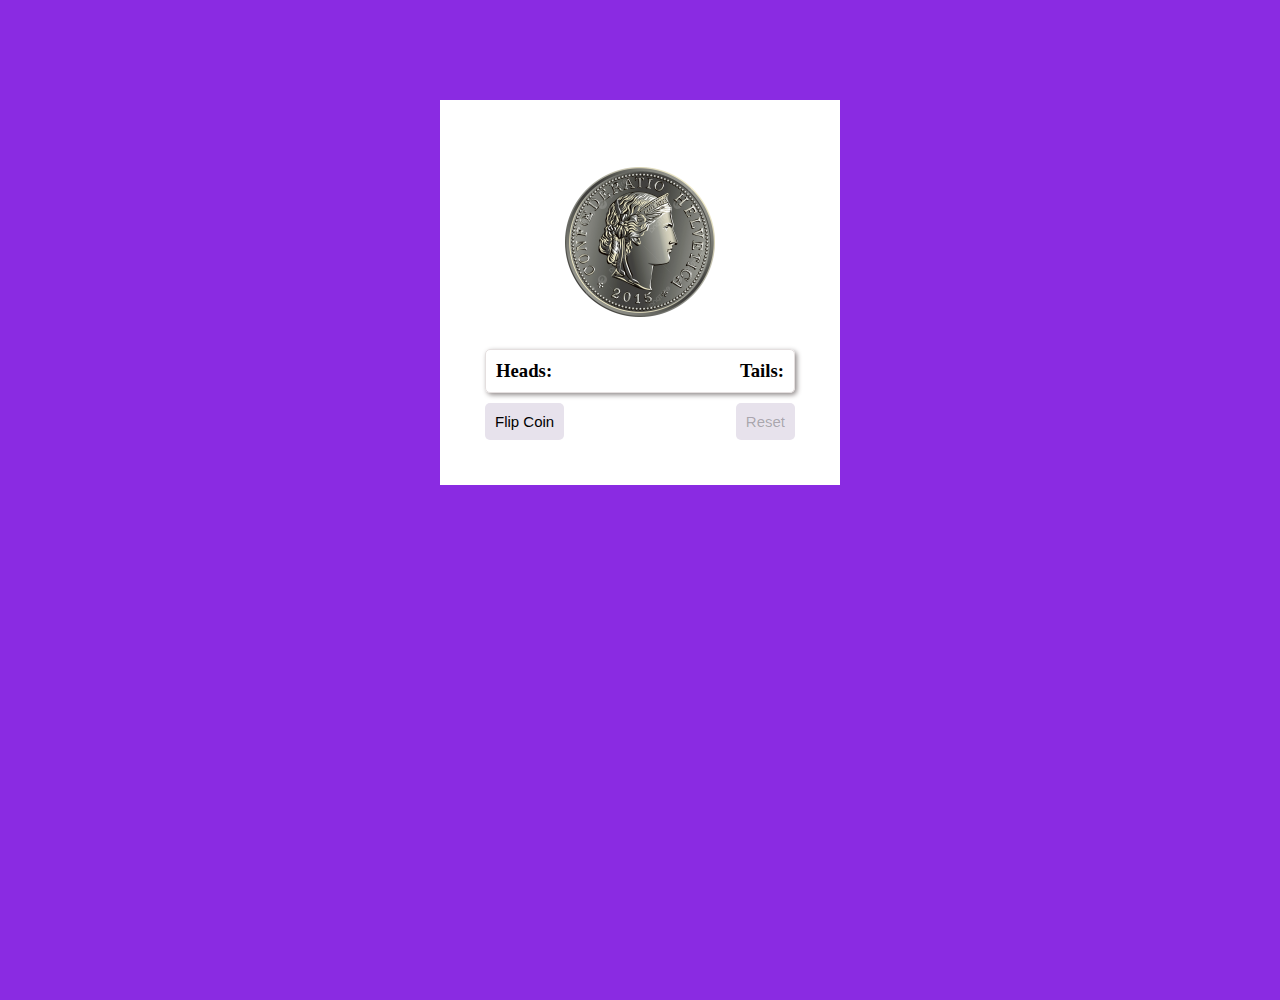
<file: beginner/coin toss/index.html>
<!DOCTYPE html>
<html lang="en">
<head>
    <meta charset="UTF-8">
    <meta name="viewport" content="width=device-width, initial-scale=1.0">
    <link rel="stylesheet" href="./style.css">
    <title>Coin Toss Game</title>
</head>
<body>
    <div class="container">
        <div class="Coin">
            <div class="head-coin">
                <img src="./pic/head.png" alt="" height="120px" width="120px">
            </div>
             <div class="tail-coin">
                <img src="./pic/tails.png" alt="" height="120px" width="120px">
            </div>
        </div>
        <div class="display">
            <div class="details">
                <h3 id="heads-count">Heads:</h3>
                <h3 id="tails-count">Tails:</h3>
            </div>
            <div class="btn">
                <button class="btn-1 btn-style">Flip Coin</button>
                <button class="btn-2 btn-style">Reset</button>
            </div>
        </div>
    </div>
    <script src="./script.js"></script>
</body>
</html>
</file>
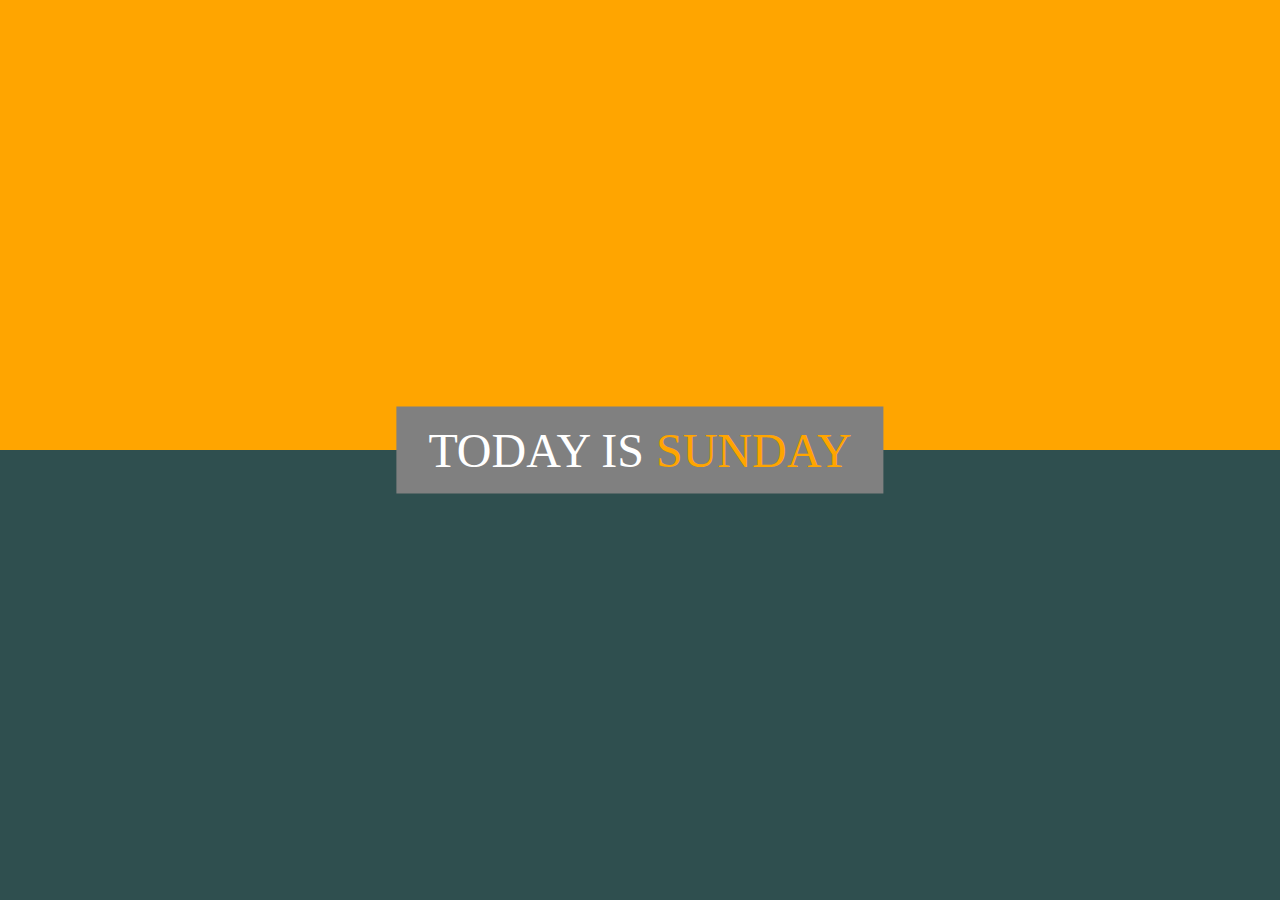
<file: beginner/day-of-week/index.html>
<!DOCTYPE html>
<html lang="en">
<head>
    <meta charset="UTF-8">
    <meta name="viewport" content="width=device-width, initial-scale=1.0">
    <link rel="stylesheet" href="./style.css">
    <title>day of week</title>
</head>
<body>
    <div class="container">
        <div class="showDay"></div>
        <div class="Upcontainer"></div>
        <div class="downContainer"></div>
    </div>
    <script src="./index.js"></script>
</body>
</html>
</file>
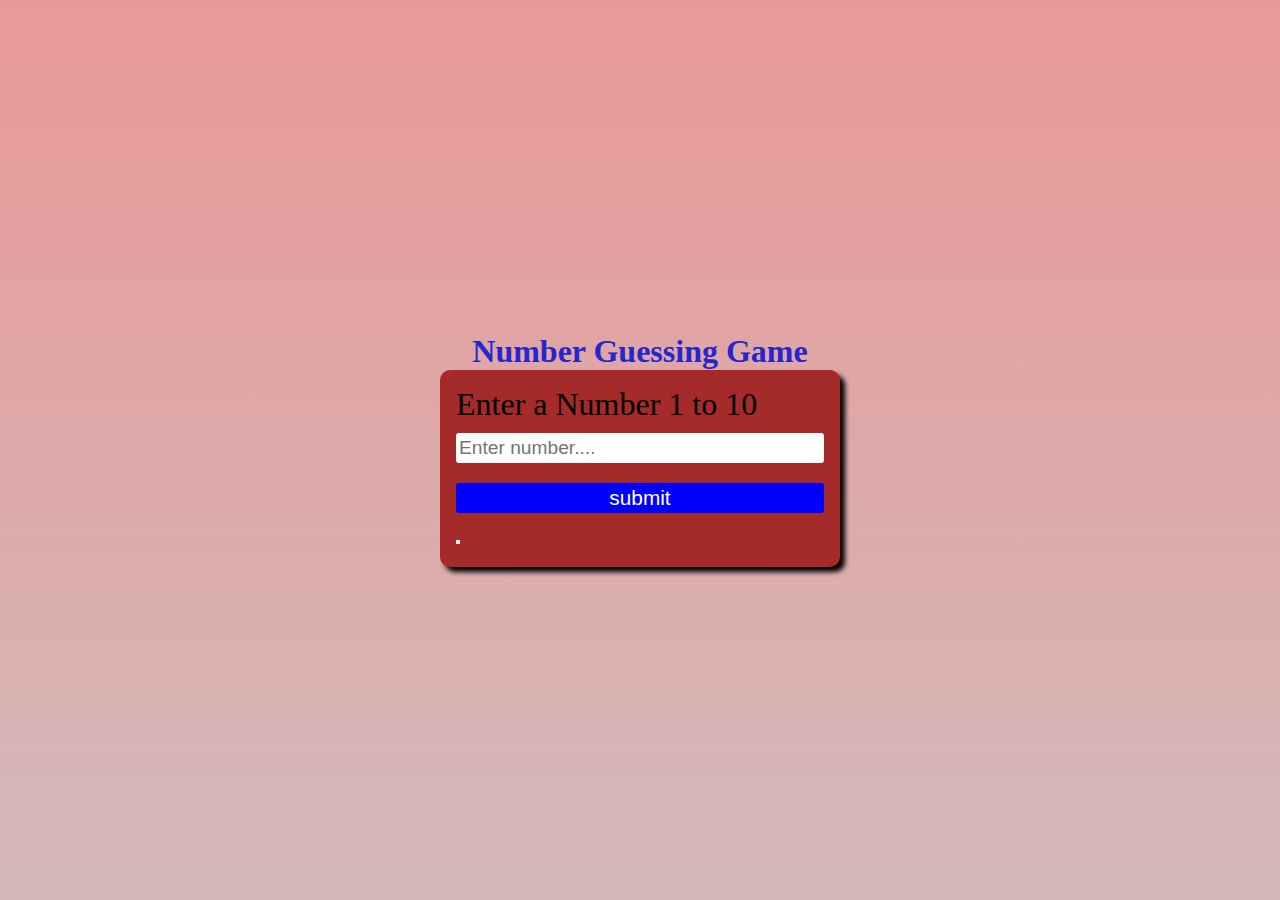
<file: beginner/number-guessing/index.html>
<!DOCTYPE html>
<html lang="en">
<head>
    <meta charset="UTF-8">
    <meta name="viewport" content="width=device-width, initial-scale=1.0">
    <link rel="stylesheet" href="./style.css">
    <title>Number guessing game</title>
</head>
<body>
    <div class="container">
        <h1>Number Guessing Game</h1>
        <div class="form">
            <form action="">
                <label for="number"> Enter a Number 1 to 10 </label>
                <input type="number" name="number" id="number" placeholder="Enter number...." required="true">
                <button type="submit" class="btn">submit</button>
            </form>
            <h2 class="win"></h2>
            <button class="btn-2"></button>
            <h3 class="choice"></h3>
            <h3 class="number"></h3>
        </div>
    </div>
    <script src="./script.js"></script>
</body>
</html>
</file>
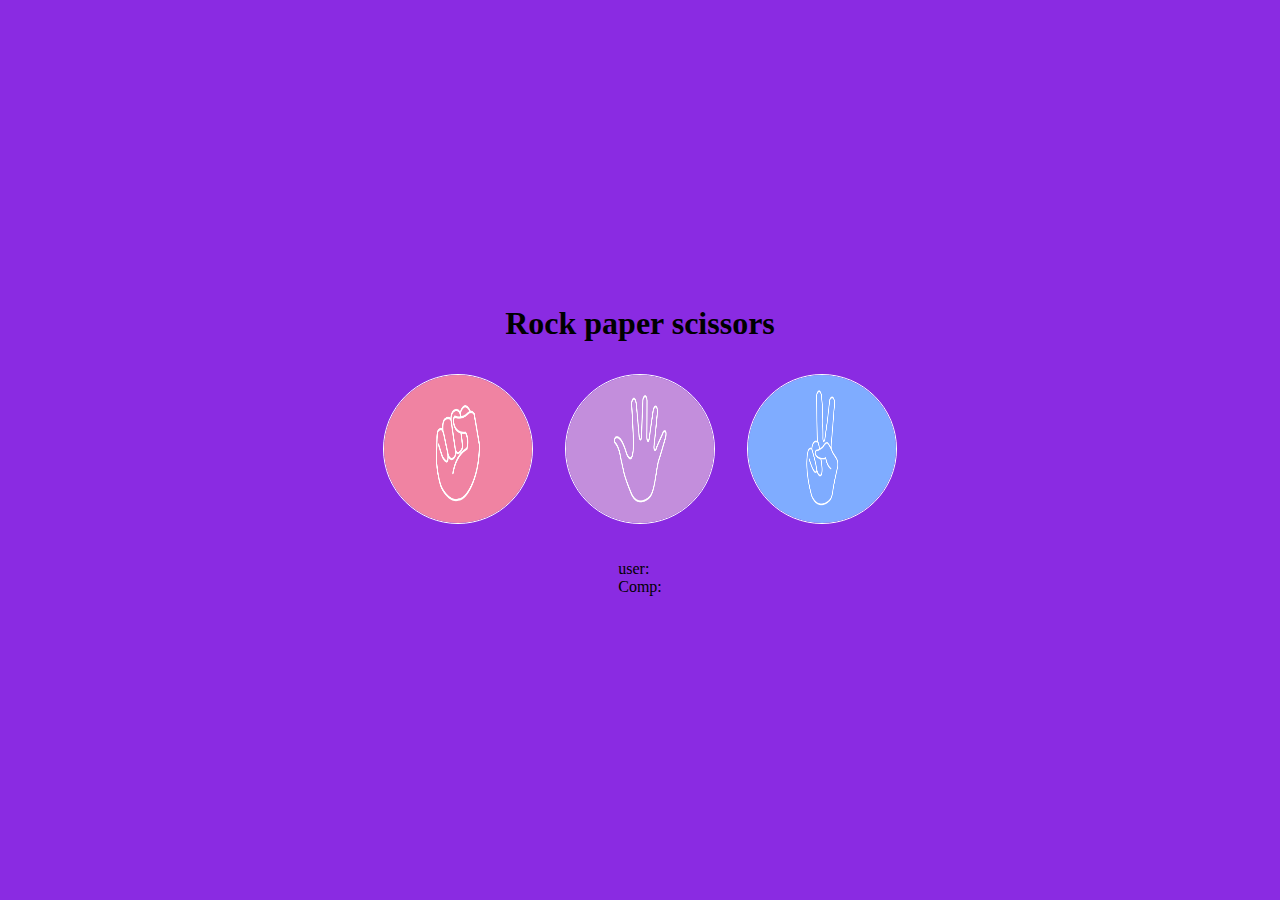
<file: beginner/rock,paper,sissor/index.html>
<!DOCTYPE html>
<html lang="en">
<head>
    <meta charset="UTF-8">
    <meta name="viewport" content="width=device-width, initial-scale=1.0">
    <link rel="stylesheet" href="./style.css">
    <title>Rock paper scissors game</title>
</head>
<body>
    <div class="container">
        <h1>Rock paper scissors</h1>
        <div class="choices">
            <div class="choice" id="rock">
                <img src="./pic/rock.png" alt="">
            </div>
            <div class="choice" id="paper">
                <img src="./pic/paper.png" alt="">
            </div>
            <div class="choice" id="scissors">
                <img src="./pic/scissors.png" alt="">
            </div>
        </div>
        <div class="show-result">
            <p class="user">user:</p>
            <p class="Comp">Comp:</p>
            <h3 class="drow"></h3>
        </div>
    </div>
    <script src="./script.js"></script>
</body>
</html>
</file>
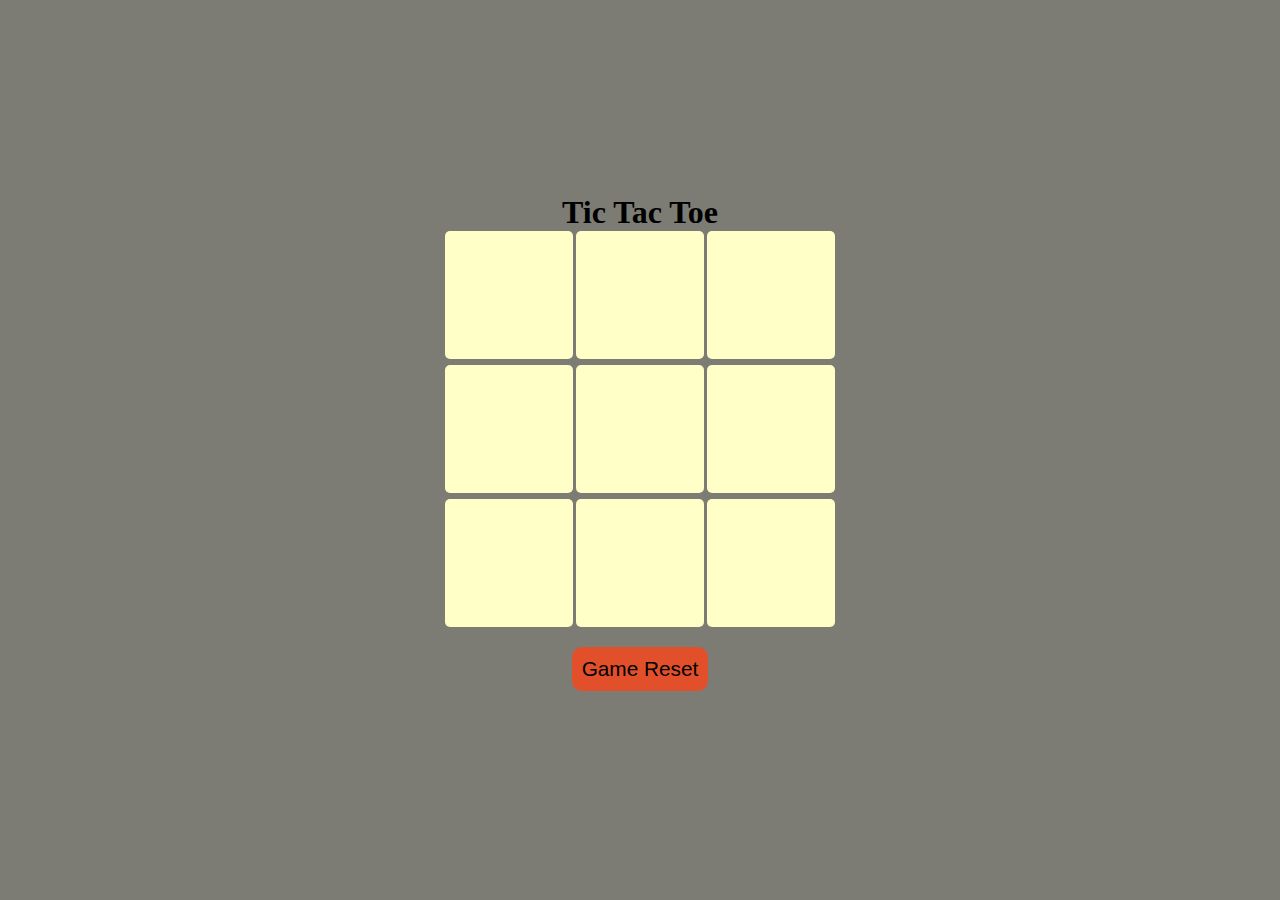
<file: beginner/tic tac toe/index.html>
<!DOCTYPE html>
<html lang="en">
<head>
    <meta charset="UTF-8">
    <meta name="viewport" content="width=device-width, initial-scale=1.0">
    <title>Tic Tac Toe</title>
    <link rel="stylesheet" href="style.css">
</head>
<body>
    <h1>Tic Tac Toe</h1>
    <div class="winDiv hide">
        <h2 class="msg"></h2>
        <button class="reset-btn NewGame">New Game</button>
    </div>
    <div class="container">
        <button class="box"></button>
        <button class="box"></button>
        <button class="box"></button>
        <button class="box"></button>
        <button class="box"></button>
        <button class="box"></button>
        <button class="box"></button>
        <button class="box"></button>
        <button class="box"></button>
    </div>
    <button class="reset-btn">Game Reset</button>
    <script src="script.js"></script>
</body>
</html>
</file>
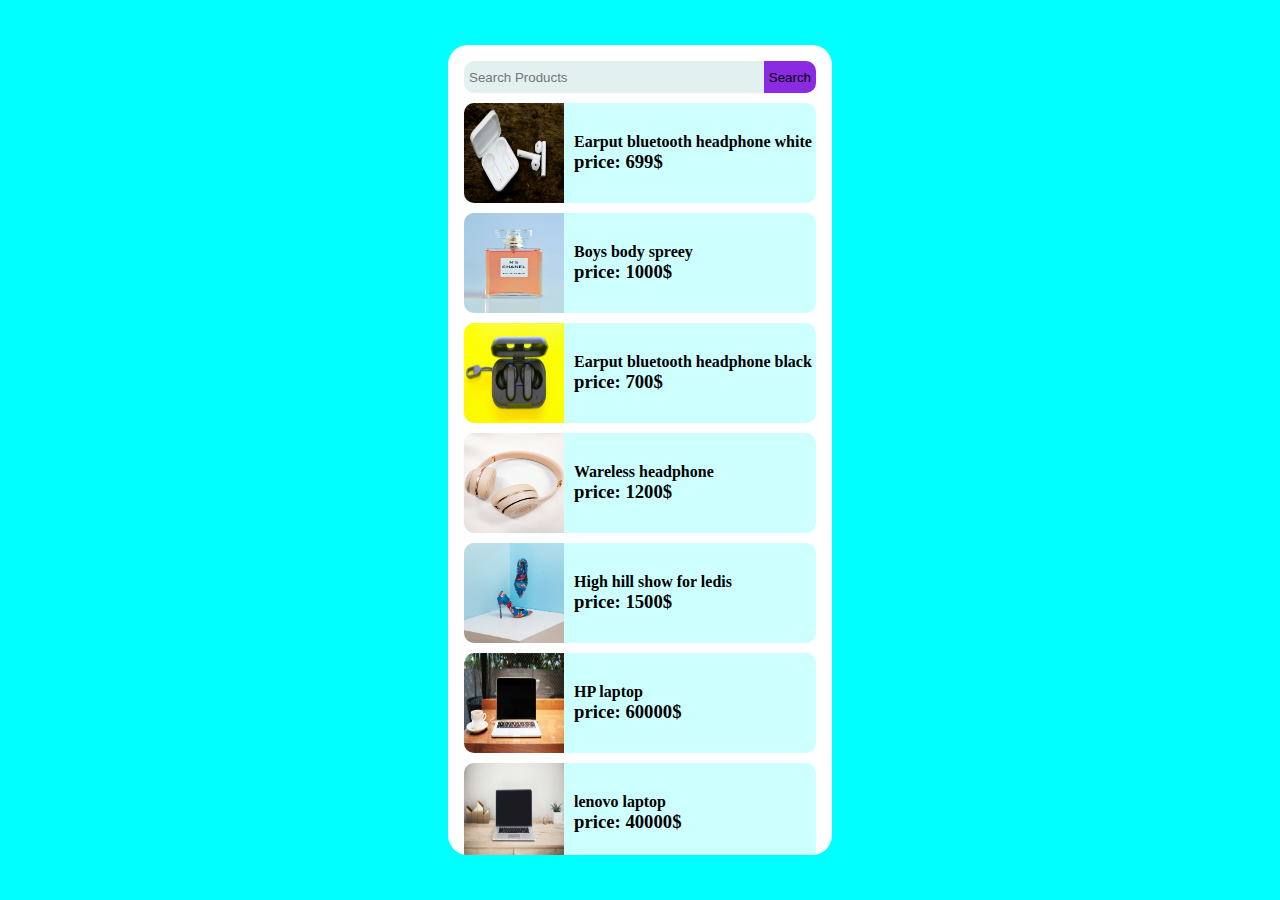
<file: intermidiate/product filter/index.html>
<!DOCTYPE html>
<html lang="en">
  <head>
    <meta charset="UTF-8" />
    <meta name="viewport" content="width=device-width, initial-scale=1.0" />
    <link rel="stylesheet" href="./style.css" />
    <title>product filter</title>
  </head>
  <body>
    <div class="container">
      <div class="input-section">
        <div>
          <input
            type="text"
            name="input-product"
            id="input-product"
            placeholder="Search Products"
            onkeyup="search()"
          />
          <button class="btn">Search</button>
        </div>
      </div>
      <div class="Products"></div>
    </div>
    <script src="./script.js"></script>
  </body>
</html>
</file>
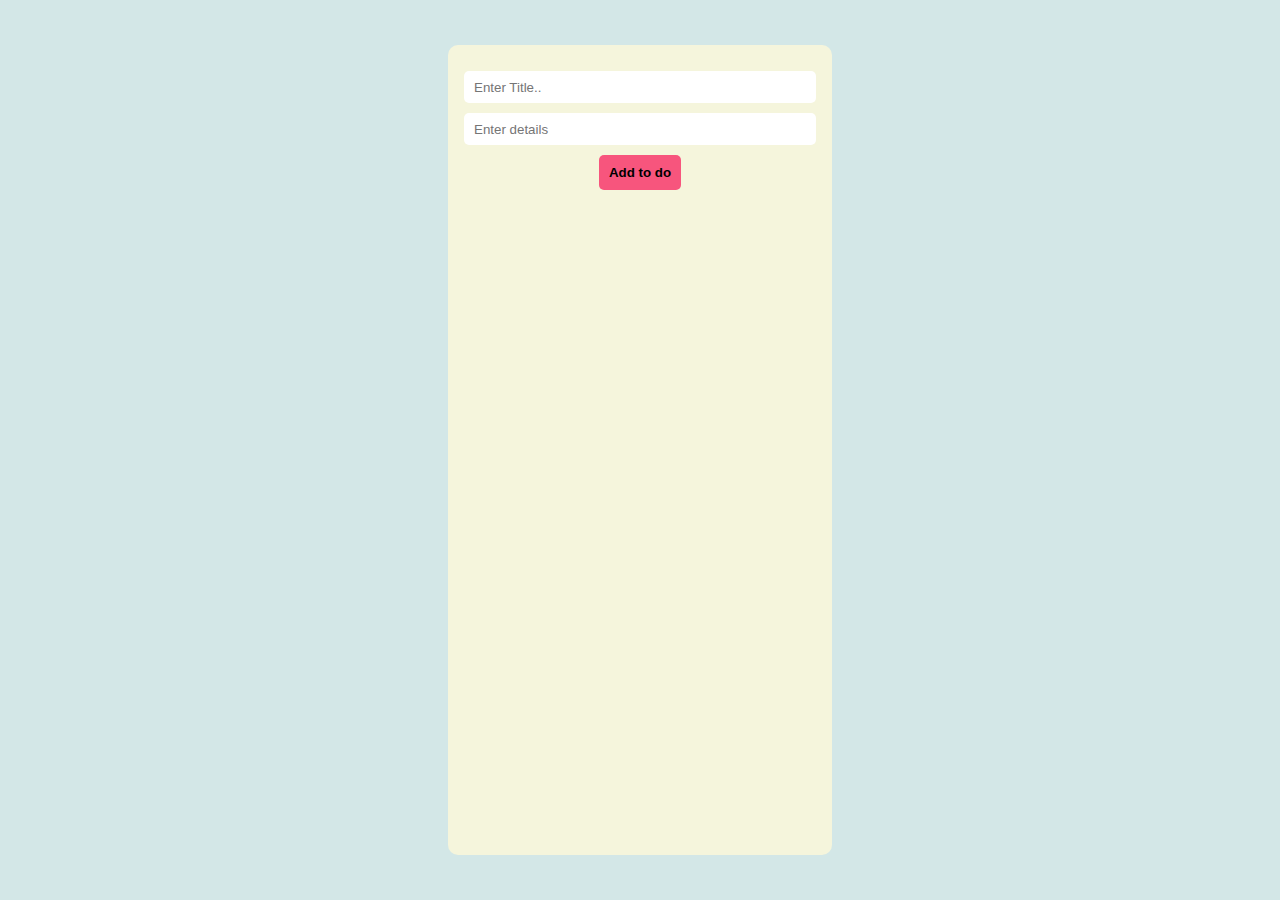
<file: intermidiate/to do list/index.html>
<!DOCTYPE html>
<html lang="en">
  <head>
    <meta charset="UTF-8" />
    <meta name="viewport" content="width=device-width, initial-scale=1.0" />
    <link rel="stylesheet" href="./style.css" />
    <title>To do List</title>
  </head>
  <body>
    <div class="container">
      <form id="todoForm">
        <div>
          <input
            type="text"
            name="title"
            id="title"
            placeholder="Enter Title.."
            required
          />
        </div>

        <div>
          <input
            type="text"
            name="details"
            id="details"
            placeholder="Enter details"
            required
          />
        </div>
        <div>
          <button type="submit" class="btn" id="btn">Add to do</button>
        </div>
      </form>
      <div class="AllList"></div>
    </div>
    <script src="./app.js"></script>
  </body>
</html>
</file>
<file: beginner/coin toss/style.css>
*{
    margin: 0;
    padding: 0;
    box-sizing: border-box;
}
body{
   height: 100vh;
   background-color: blueviolet;
}
.container{
    background: #ffff;
    margin: 100px auto;
    width: 400px;
    padding: 35px;
}
.Coin{
    height: 150px;
    width: 150px;
    position: relative;
    margin: 32px auto;
    transform-style: preserve-3d;
}
.Coin img{
    width: 100%;
    height: 100%;
}
.tail-coin,.head-coin{
    position: absolute;
    width: 100%;
    height: 100%;
    backface-visibility: hidden;
}

 .tail-coin{
    transform: rotateX(180deg);
}
 @keyframes head-anim {
    0%{
        transform: rotateX(0);
    }
    100%{
        transform: rotateX(2160deg);
    }
    
}
@keyframes tail-anim {
    0%{
        transform: rotateX(0);
    }
    100%{
        transform: rotateX(1980deg);
    }  
} 

.details{
    margin: 10px;
    padding: 10px;
    border: 1px solid rgb(228, 223, 223);
    border-radius: 5px;
    box-shadow: 2px 2px 5px rgb(145, 139, 139);
    display: flex;
    justify-content: space-between;
}
.btn{
    margin: 10px;
    display: flex;
    justify-content: space-between;
}

.btn-style{
    padding: 10px;
    font-size: 15px;
    border: none;
    outline: none;
    background-color: rgb(231, 226, 236);
    border-radius: 5px;
    cursor: pointer;
}
.btn-style:hover{
    background-color: rgb(176, 187, 196);
}
</file>
<file: beginner/day-of-week/style.css>
*{
    margin: 0;
    padding: 0;
    box-sizing: border-box;
}
.container{
    position: relative;
    height: 100vh;
    width: 100%;
}
.Upcontainer{
    width: 100%;
    height: 50vh;
    background-color: orange;
}
.showDay{
    position: absolute;
    width: auto;
    top: 50%;
    left: 50%;
    transform: translate(-50%,-50%);
    background-color: gray;
    padding: 1rem 2rem;
    font-size: 3rem;
    color: white;
    text-transform: uppercase;
}
.showDay span{
    color: orange;
}
.downContainer{
    width: 100%;
    height: 50vh;
    background-color: darkslategray;
}
</file>
<file: beginner/number-guessing/style.css>
*{
    margin: 0;
    padding: 0;
    box-sizing: border-box;
}
.container{
    display: flex;
    flex-direction: column;
    height: 100vh;
    justify-content: center;
    align-items: center;
    background:linear-gradient(rgb(233, 152, 152),rgb(212, 185, 185));
}
.container h1{
    color: rgb(36, 39, 207);
}
.form{
    height: auto;
    padding: 1rem;
    width: 400px;
    background-color: brown;
    border-radius: 10px;
    box-shadow: 5px 5px 5px;
}
form{
    display: flex;
    flex-direction: column;
}
form label{
    font-size: 2rem;
}
form input{
    height: 30px;
    margin: 10px 0;
    border: none;
    outline: none;
    font-size: 1.2rem;
    padding: 3px;
    border-radius: 3px;
}
form button{
    height: 30px;
    margin: 10px 0;
    font-size: 1.3rem;
    border: none;
    outline: none;
    background-color: blue;
    color: white;
    cursor: pointer;
    border-radius: 3px;
}
h2{
    margin: 5px 0;
    color: rgb(110, 248, 31);
    text-align: center;
}
h3{
    margin: 5px 0;
}
</file>
<file: beginner/rock,paper,sissor/style.css>
*{
    margin: 0;
    padding: 0;
    box-sizing: border-box;
}
.container{
    display: flex;
    flex-direction: column;
    justify-content: center;
    align-items: center;
    background-color: blueviolet;
    height: 100vh;
}

.choices{
    display: flex;
    margin: 1rem;
}

.choices img{
    height: 150px;
    width: 150px;
    margin: 1rem;
    border-radius: 50%;
    border: 1px solid rgb(255, 255, 255);
    opacity: 2;
    cursor: pointer;
}
.choices img:hover{
    opacity: 0.5;
}
</file>
<file: beginner/tic tac toe/style.css>
*{
    margin: 0;
    padding: 0;
    box-sizing: border-box;
}
body{
    height: 100vh;
    background-color: rgb(124, 124, 116);
    display: flex;
    flex-direction: column;
    justify-content: center;
    align-items: center;
}
.container{
    height: 25rem;
    width: 25rem;
    display: flex;
    justify-content: center;
    flex-wrap: wrap;
    gap: 3px;
}
.container .box{
    height: 8rem;
    width: 8rem;
    font-size: 3rem;
    border: none;
    outline: none;
    border-radius: 5px;
    background-color: #ffffc7;
    color: black;
}
.reset-btn{
    border: none;
    outline: none;
    font-size: 1.3rem;
    margin: 1rem;
    padding: 10px;
    border-radius: 10px;
    background-color: rgb(226, 80, 43);
}
.msg{
    font-size: 2rem;
    color: #ffffc7;
}
.winDiv{
    display: flex;
    flex-direction: column;
    justify-content: center;
}
.hide{
    display: none;
}
</file>
<file: intermidiate/product filter/style.css>
* {
  margin: 0;
  padding: 0;
  box-sizing: border-box;
}
body {
  background-color: aqua;
  height: 100vh;
  width: 100%;
  display: flex;
  justify-content: center;
  align-items: center;
}
.container {
  height: 90vh;
  width: 30%;
  background-color: white;
  padding: 1rem;
  border-radius: 20px;
  overflow-y: scroll;
  position: relative;
}
.container::-webkit-scrollbar {
  display: none;
  scroll-behavior: smooth;
}
.input-section {
  top: 0;
  position: sticky;
}
.input-section div {
  width: 100%;
  height: 2rem;
  position: relative;
}

#input-product {
  width: 100%;
  height: 100%;
  padding: 5px;
  border-radius: 10px;
  border: none;
  outline: none;
  background-color: rgb(227, 240, 240);
}
.btn {
  position: absolute;
  right: 0;
  top: 0;
  height: 100%;
  padding: 5px;
  border-radius: 0px 10px 10px 0px;
  background-color: blueviolet;
  cursor: pointer;
  border: none;
  outline: none;
}
.btn:hover {
  background-color: rgb(181, 127, 231);
}
.product {
  margin: 10px 0;
  display: flex;
  background-color: rgb(206, 255, 255);
  border-radius: 10px;
  overflow: hidden;
}
.product-image img:hover {
  transform: scale(1.1);
}
.product-image {
  display: flex;
  justify-content: center;
  align-items: center;
  border-radius: 5px 0 0 5px;
  overflow: hidden;
}
.product-image img {
  height: 100px;
  width: 100px;
  transition: all 0.3s;
}
.product-details {
  margin-left: 10px;
  display: flex;
  flex-direction: column;
  flex-wrap: wrap;
  justify-content: center;
}
</file>
<file: intermidiate/to do list/style.css>
* {
  margin: 0;
  padding: 0;
  box-sizing: border-box;
}
body {
  background-color: rgb(211, 231, 231);
  display: flex;
  height: 100vh;
  width: 100%;
  justify-content: center;
  align-items: center;
}
.container {
  height: 90%;
  width: 30%;
  background-color: beige;
  padding: 1rem;
  border-radius: 10px;
  overflow-y: scroll;
}
.container::-webkit-scrollbar {
  display: none;
}
.container form {
  height: fit-content;
  position: sticky;
  top: 0;
  z-index: 2;
}

.container form div {
  width: 100%;
  height: 2rem;
  margin: 10px 0;
  text-align: center;
}

.container form input {
  height: 100%;
  width: 100%;
  border: none;
  outline: none;
  border-radius: 5px;
  padding: 0 10px;
  background-color: white;
}

.btn {
  padding: 10px;
  font-weight: bolder;
  border: none;
  outline: none;
  background-color: rgb(247, 85, 125);
  border-radius: 5px;
  cursor: pointer;
}

.AllList .List {
  margin: 10px 0;
  padding: 10px;
  border-radius: 10px;
  background-color: cornflowerblue;
  display: flex;
  justify-content: space-between;
  position: relative;
}
.btn2 {
  position: absolute;
  right: 0;
  top: 50%;
  transform: translate(0%, -50%);
}
</file>
